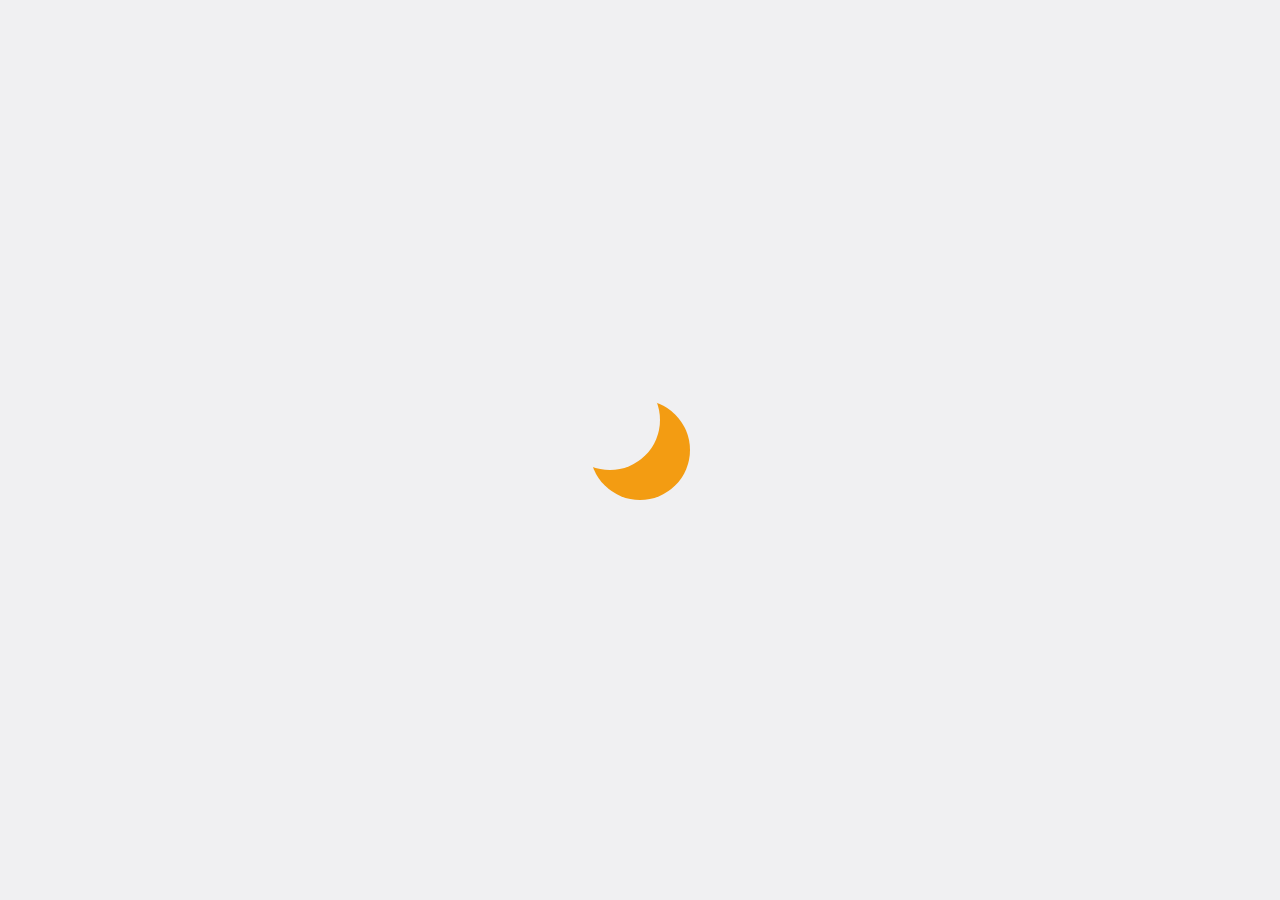
<file: button-dark-light-theme/index.html>
<!DOCTYPE html>
<html lang="en">
  <head>
    <meta charset="UTF-8" />
    <meta http-equiv="X-UA-Compatible" content="IE=edge" />
    <meta name="viewport" content="width=device-width, initial-scale=1.0" />
    <link rel="stylesheet" href="style.css">
    <title>Document</title>
  </head>
  <body>
    <div class="container">
      <div id="icon"></div>
    </div>
    <script src="./app.js"></script>
  </body>
</html>
</file>
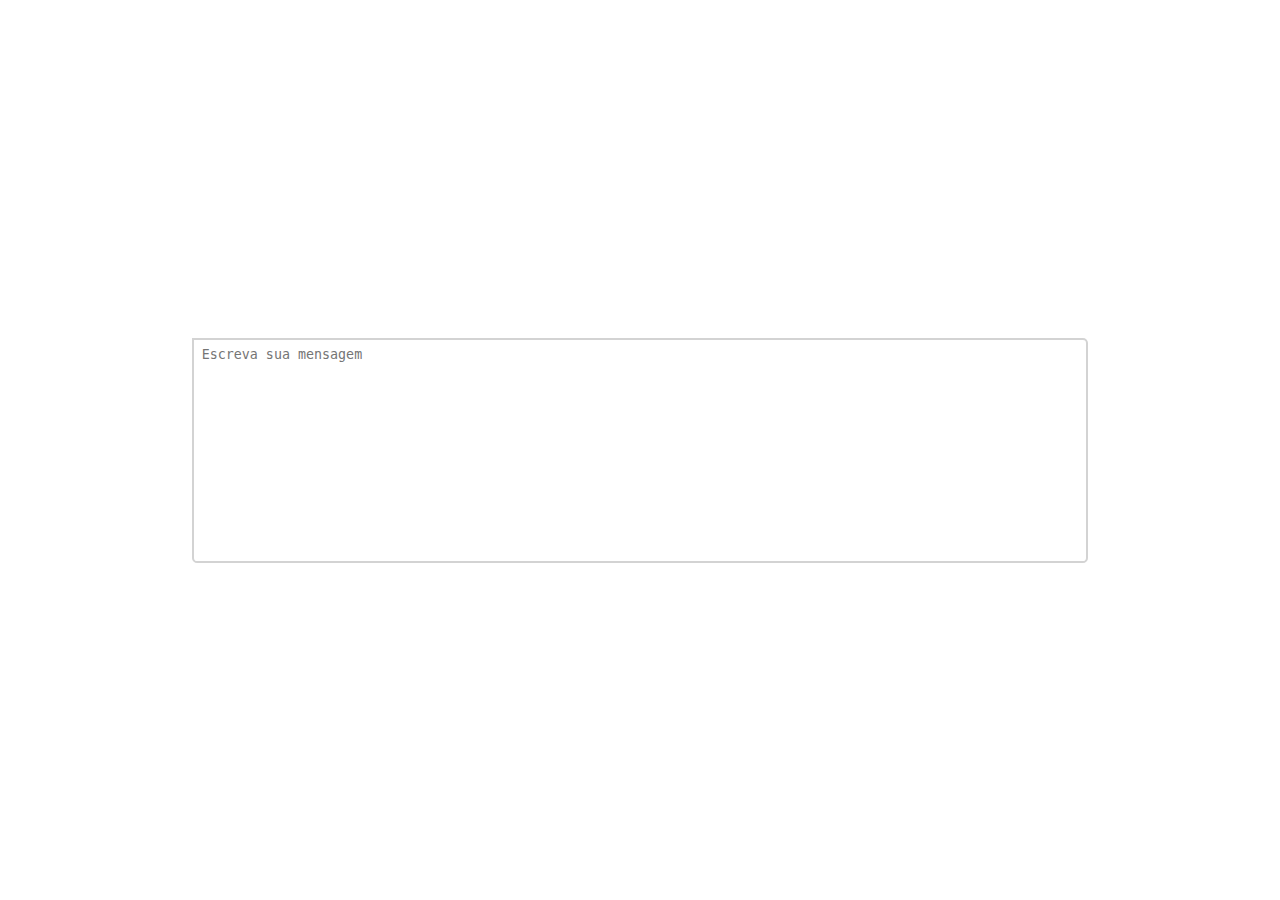
<file: focus-within/index.html>
<!DOCTYPE html>
<html lang="pt-BR">
  <head>
    <meta charset="UTF-8" />
    <meta http-equiv="X-UA-Compatible" content="IE=edge" />
    <meta name="viewport" content="width=device-width, initial-scale=1.0" />
    <link rel="stylesheet" href="style.css" />
    <title>Focus-within</title>
  </head>
  <body>
    <form action="">
      <textarea
        name="ask"
        id="ask"
        placeholder="Escreva sua mensagem"
      ></textarea>
    </form>
  </body>
</html>
</file>
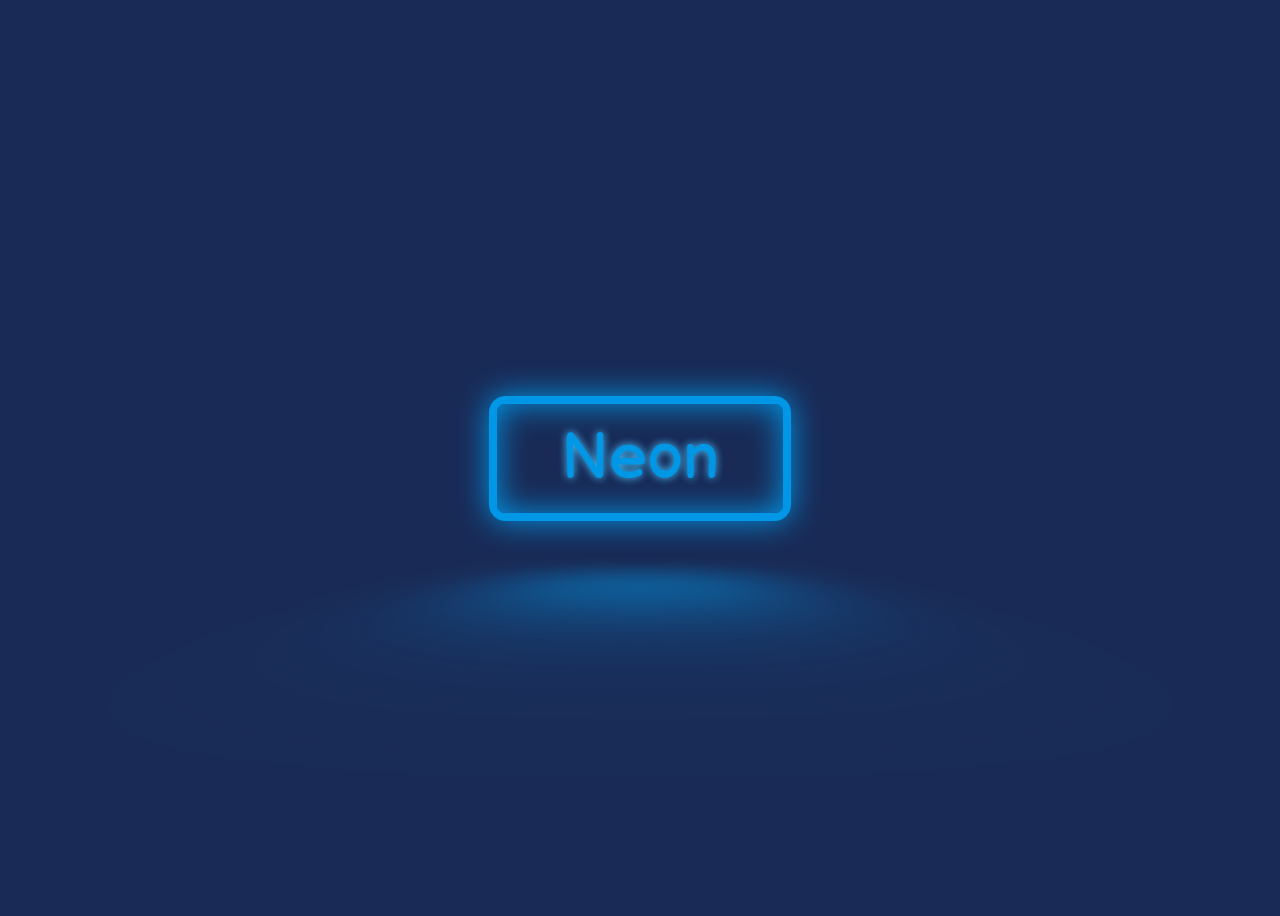
<file: neon-button/index.html>
<!DOCTYPE html>
<html lang="en">
  <head>
    <meta charset="UTF-8" />
    <meta http-equiv="X-UA-Compatible" content="IE=edge" />
    <meta name="viewport" content="width=device-width, initial-scale=1.0" />

    <link rel="stylesheet" href="style.css" />

    <link rel="preconnect" href="https://fonts.gstatic.com" />
    <link
      href="https://fonts.googleapis.com/css2?family=Balsamiq+Sans:wght@400;700&display=swap"
      rel="stylesheet"
    />

    <title>Neon button</title>
  </head>
  <body>
    <a href="#" class="neon-button"> Neon </a>
  </body>
</html>
</file>
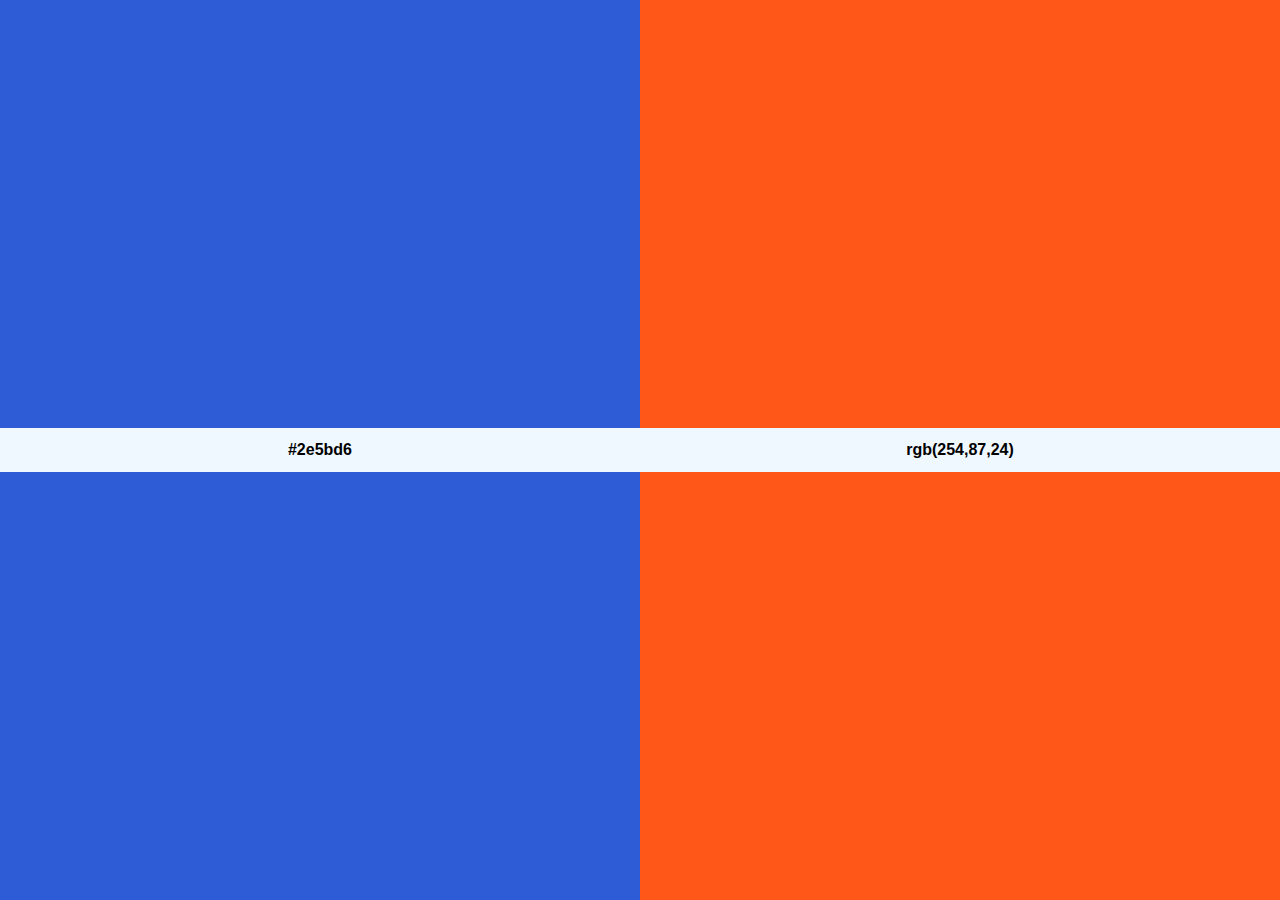
<file: random-color-hex/index.html>
<!DOCTYPE html>
<html lang="en">
<head>
  <meta charset="UTF-8">
  <meta http-equiv="X-UA-Compatible" content="IE=edge">
  <meta name="viewport" content="width=device-width, initial-scale=1.0">
  <title>Random Color</title>
  <style>
    *{
      margin: 0;
      padding: 0;
      box-sizing: border-box;
      font-family: Arial, sans-serif;
    }
    main{
      display: flex;
      height: 100vh;
    }
    main div{
      display: flex;
      width: 50%;
      height: 100%;
      align-items: center;
      justify-content: center;
      font-weight: 900;
      font-size: 100%;
    }
    p{
      width: 100%;
      background-color: aliceblue;
      text-align: center;
      padding: 2% 0;
      cursor: pointer;
    }
  </style>
</head>
<body>
  <main>
    <div class="hex"><p onclick="randomColorHex()"></p></div>
    <div class="rgb"><p onclick="randomColorRgb()"></p></div>
  </main>
  <script src="./app.js"></script>
</body>
</html>
</file>
<file: button-dark-light-theme/style.css>
* {
  padding: 0;
  margin: 0;
  box-sizing: border-box;
}

body {
  background: #f0f0f2;
  transition: 0.3s;
}

.container {
  display: flex;
  align-items: center;
  justify-content: center;
  height: 100vh;
}

#icon {
  position: relative;
  width: 100px;
  height: 100px;
  background-color: #f39c12;
  margin: 30px;
  border-radius: 50%;
  position: absolute;
  cursor: pointer;
}

#icon::before {
  content: "";
  width: 100px;
  height: 100px;
  background: #f0f0f2;
  position: absolute;
  top: -30px;
  left: -30px;

  border-radius: 50%;
  transition: 0.3s;
}

#icon.moon::before {
  top: -100px;
  left: -100px;
  background: #333333;
}
</file>
<file: focus-within/style.css>
* {
  padding: 0;
  margin: 0;
  box-sizing: border-box;
}

html {
  font-size: 80%;
}

body {
  font-family: sans-serif;
  display: flex;
  flex-direction: column;
  align-items: center;
  justify-content: center;
  height: 100vh;
  width: 100vw;
}

form {
  border: 2px solid lightgray;
  padding: .6rem;
  border-radius: 0 .4rem .4rem .4rem;
  width: 70%;
  height: 25%;
}

textarea{
  resize: none;
  width: 100%;
  height: 100%;
  outline: none;
  border: none;
}

form:focus-within{
  border: 2px #020202 solid;
}
</file>
<file: neon-button/style.css>
:root {
  --clr-neon: #0097e6;
  --clr-bg: #192a56;
}

*,
*::before,
*::after {
  box-sizing: border-box;
}

body {
  min-height: 100vh;
  display: grid;
  place-items: center;
  background: var(--clr-bg);
  font-family: 'Balsamiq Sans', cursive;
  color: var(--clr-neon);
}

.neon-button {
  color: var(--clr-neon);
  border: var(--clr-neon) 0.125em solid;
  border-radius: 0.25em;

  font-size: 4rem;

  display: inline-block;
  cursor: pointer;
  text-decoration: none;

  padding: 0.25em 1em;

  text-shadow: 0 0 0.125em hsl(0 0% 100% / 0.3), 0 0 0.125em currentColor;

  box-shadow: inset 0 0 0.5em 0 var(--clr-neon), 0 0 0.5em 0 var(--clr-neon);

  position: relative;

  transition: background-color 100ms linear;
}

.neon-button::before {
  pointer-events: none;
  content: '';
  position: absolute;
  background: var(--clr-neon);
  top: 120%;
  left: 0;
  width: 100%;
  height: 100%;

  transform: perspective(1em) rotateX(40deg) scale(1, 0.35);
  filter: blur(1em);
  opacity: 0.7;
}

.neon-button:hover,
.neon-button:focus {
  background: var(--clr-neon);
  color: var(--clr-bg);
  text-shadow: none;
}

.neon-button::after{
  content: '';
  position: absolute;
  top: 0;
  bottom: 0;
  left: 0;
  right: 0;  
  box-shadow: 0 0 2em .5em var(--clr-neon);
  opacity: 0;
  transition: opacity 100ms linear;
}

.neon-button:hover::after{
  opacity: 1;
}
</file>
